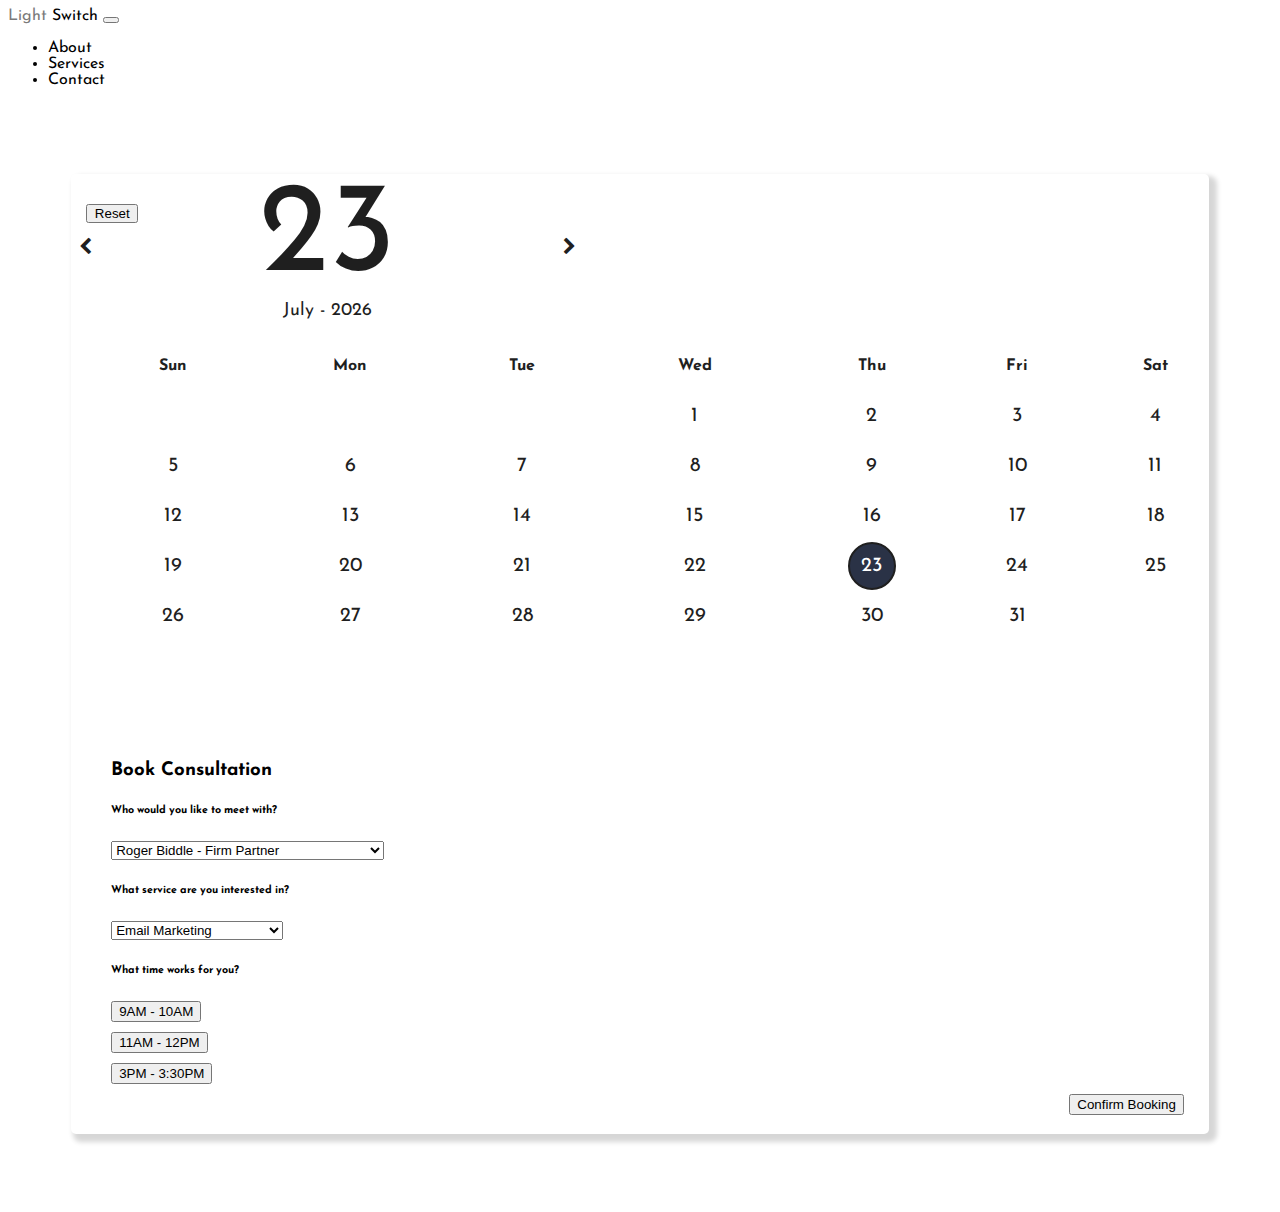
<file: book.html>
<!DOCTYPE html>
<html lang="en">
<head>
    <meta charset="UTF-8">
    <meta http-equiv="X-UA-Compatible" content="IE=edge">
    <meta name="viewport" content="width=device-width, initial-scale=1.0">
    <link href="https://cdn.jsdelivr.net/npm/bootstrap@5.3.0-alpha3/dist/css/bootstrap.min.css" 
    rel="stylesheet" 
    integrity="sha384-KK94CHFLLe+nY2dmCWGMq91rCGa5gtU4mk92HdvYe+M/SXH301p5ILy+dN9+nJOZ" 
    crossorigin="anonymous">
    <link rel="stylesheet" href="style/common-styles.css" />
    <link rel="stylesheet" href="style/book.css" />
    <link href="https://fonts.googleapis.com/css?family=Lato:300,400,700&display=swap" rel="stylesheet">
	  <link rel="stylesheet" href="https://stackpath.bootstrapcdn.com/font-awesome/4.7.0/css/font-awesome.min.css">
    <title>Light Switch Creative | Book</title>
    <script src="https://cdn.jsdelivr.net/npm/bootstrap@5.3.0/dist/js/bootstrap.bundle.min.js"></script>
    <script src="js/jquery.min.js"></script>
    <script src="js/popper.js"></script>
    <script src="js/book.js"></script>
</head>
<body>
    <nav class="navbar sticky-top navbar-expand-md bg-body-tertiary">
        <div class="container-fluid">
          <a class="navbar-brand" href="index.html"><span class="light-text">Light</span> Switch</a>
          <button 
            class="navbar-toggler" 
            type="button" 
            data-bs-toggle="collapse" 
            data-bs-target="#navbarSupportedContent" 
            aria-controls="navbarSupportedContent" 
            aria-expanded="false" 
            aria-label="Toggle navigation"
          >
          </button>
          <div class="collapse navbar-collapse" id="navbarSupportedContent">
            <ul class="navbar-nav ms-auto mb-2 mb-lg-0" id="navbarUl">
              <li class="nav-item">
                <a class="nav-link active" aria-current="page" href="about.html">About</a>
              </li>
              <li class="nav-item">
                <a class="nav-link active" aria-current="page" href="services.html">Services</a>
              </li>
              <li class="nav-item">
                <a class="nav-link active" aria-current="page" href="contact.html">Contact</a>
              </li>
            </ul>
          </div>
        </div>
    </nav>
    <section class="ftco-section">
      <div class="elegant-calendar">
        <div class="row">
          <div class="col-lg-8">
            <div class="d-lg-flex">
              <div class="wrap-header d-flex align-items-center">
                <button type="button" class="btn btn-outline-secondary" id="reset">Reset</button>
                <!-- <h6 id="reset">Reset</h6> -->
                <div id="header" class="p-0">
                  <div class="pre-button d-flex align-items-center justify-content-center"><i class="fa fa-chevron-left"></i></div>
                  <div class="head-info">
                      <div class="head-day"></div>
                      <div class="head-month"></div>
                  </div>
                  <div class="next-button d-flex align-items-center justify-content-center"><i class="fa fa-chevron-right"></i></div>
                </div>
              </div>
              <div class="calendar-wrap">
                <table id="calendar">
                  <thead>
                      <tr>
                          <th>Sun</th>
                          <th>Mon</th>
                          <th>Tue</th>
                          <th>Wed</th>
                          <th>Thu</th>
                          <th>Fri</th>
                          <th>Sat</th>
                      </tr>
                  </thead>
                  <tbody>
                    <tr>
                      <td></td>
                      <td></td>
                      <td></td>
                      <td></td>
                      <td></td>
                      <td></td>
                      <td></td>
                    </tr>
                    <tr>
                      <td></td>
                      <td></td>
                      <td></td>
                      <td></td>
                      <td></td>
                      <td></td>
                      <td></td>
                    </tr>
                    <tr>
                      <td></td>
                      <td></td>
                      <td></td>
                      <td></td>
                      <td></td>
                      <td></td>
                      <td></td>
                    </tr>
                    <tr>
                      <td></td>
                      <td></td>
                      <td></td>
                      <td></td>
                      <td></td>
                      <td></td>
                      <td></td>
                    </tr>
                    <tr>
                      <td></td>
                      <td></td>
                      <td></td>
                      <td></td>
                      <td></td>
                      <td></td>
                      <td></td>
                    </tr>
                    <tr>
                      <td></td>
                      <td></td>
                      <td></td>
                      <td></td>
                      <td></td>
                      <td></td>
                      <td></td>
                    </tr>
                  </tbody>
                </table>
              </div>
            </div>
          </div>
          <div class="col-lg-4">
            <div class="booking-details-container">
              <h3 class="book-title">Book Consultation</h3>
              <h6 class="pt-3">Who would you like to meet with?</h6>
                <select class="form-select w-auto" id="employee-select">
                  <option value="roger" selected>Roger Biddle - Firm Partner</option>
                  <option value="ian">Ian Armstrong - Firm Partner</option>
                  <option value="george">George Stryker - Graphic Design</option>
                  <option value="erin">Erin Stairs - SEO & Social Media Manager</option>
                  <option value="david">David Sklubal - Social Media Producer</option>
                  <option value="jason">Jason White - UI/UX</option>
              </select>
              <h6 class="pt-4">What service are you interested in?</h6>
              <select class="form-select w-auto" aria-label="Team member select" id="service-select">
                <option value="email" selected>Email Marketing</option>
                <option value="video">Video Production</option>
                <option value="search">Search Engine Marketing</option>
              </select>
              <h6 class="pt-4">What time works for you?</h6>
              <div id="avaiable-time-container" class="pb-5"></div>
              <button type="button" class="confirm-btn btn btn-primary btn-lg" id="success-btn" onclick="confirmBooking()">Confirm Booking</button>
              <div class="bottom-padding pb-4"></div>
            </div>
          </div>
        </div>
      </div>
    </section>
</body>
</html>
</file>
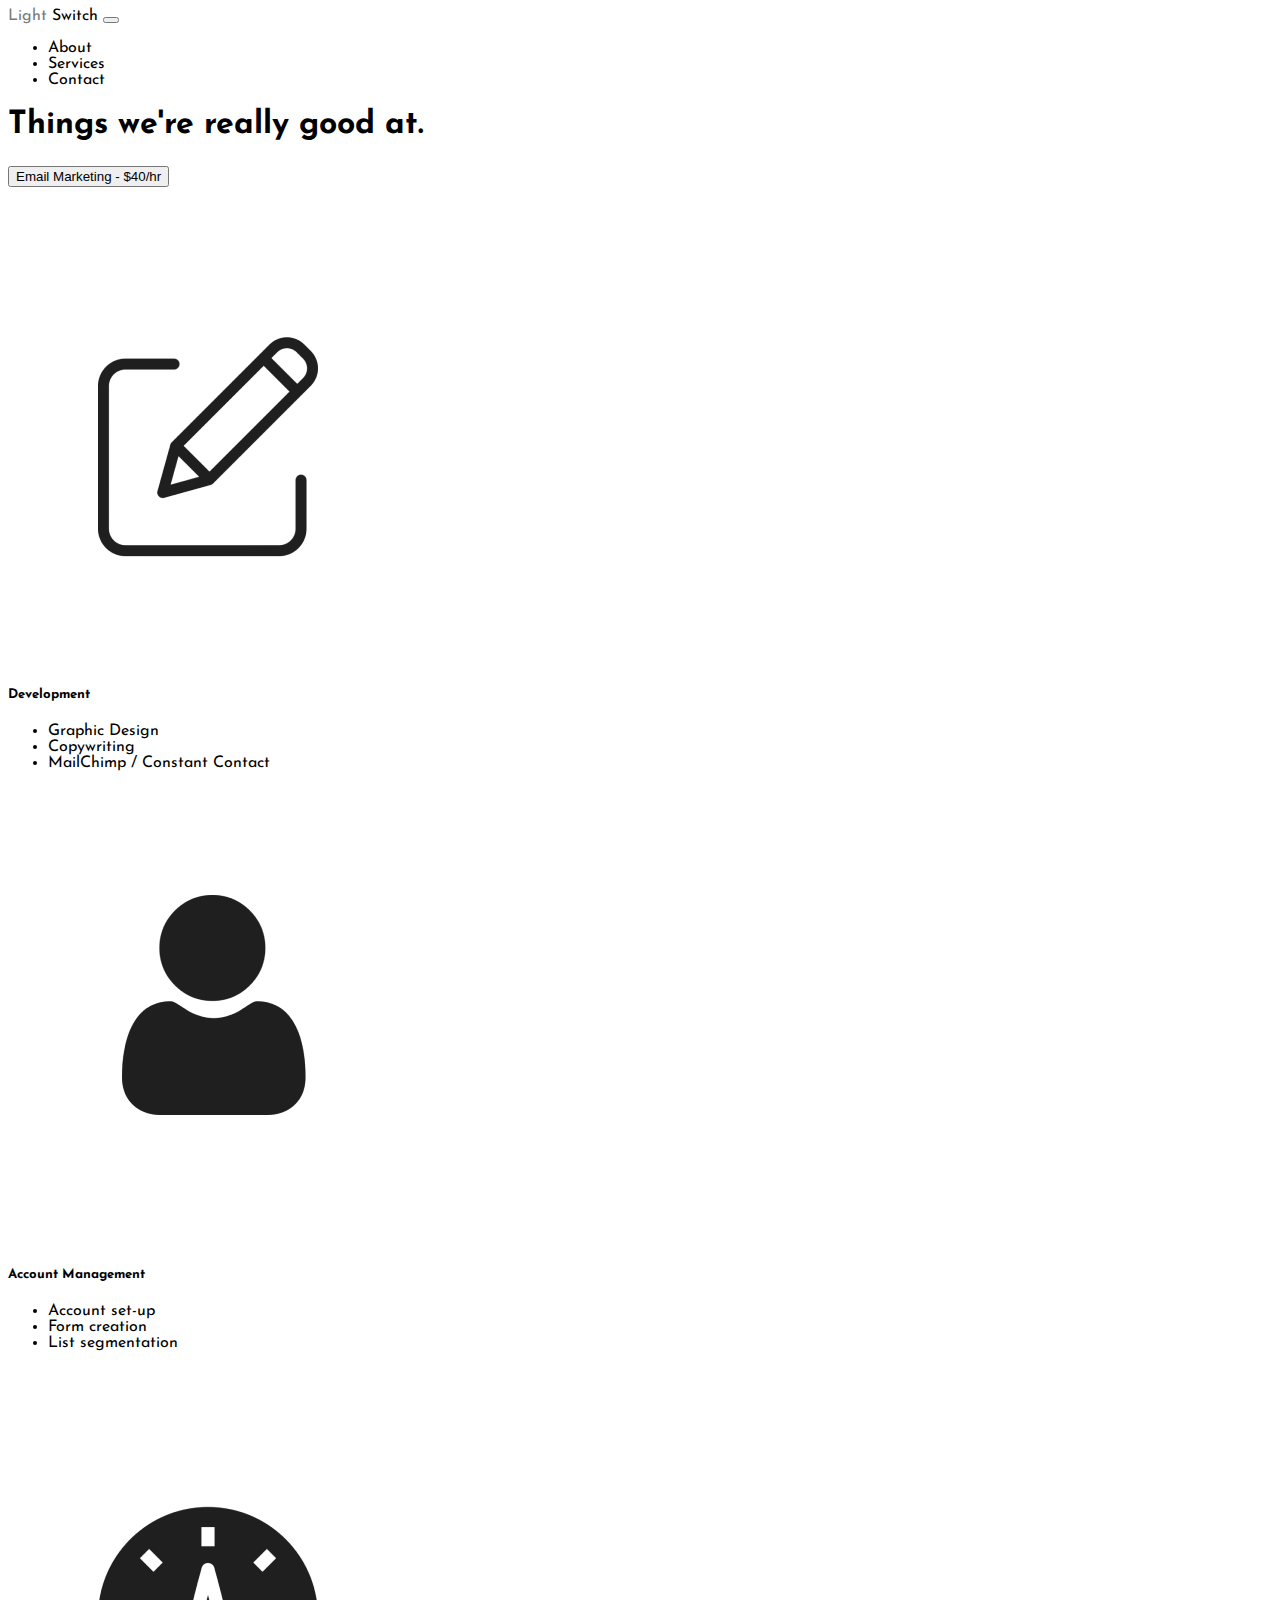
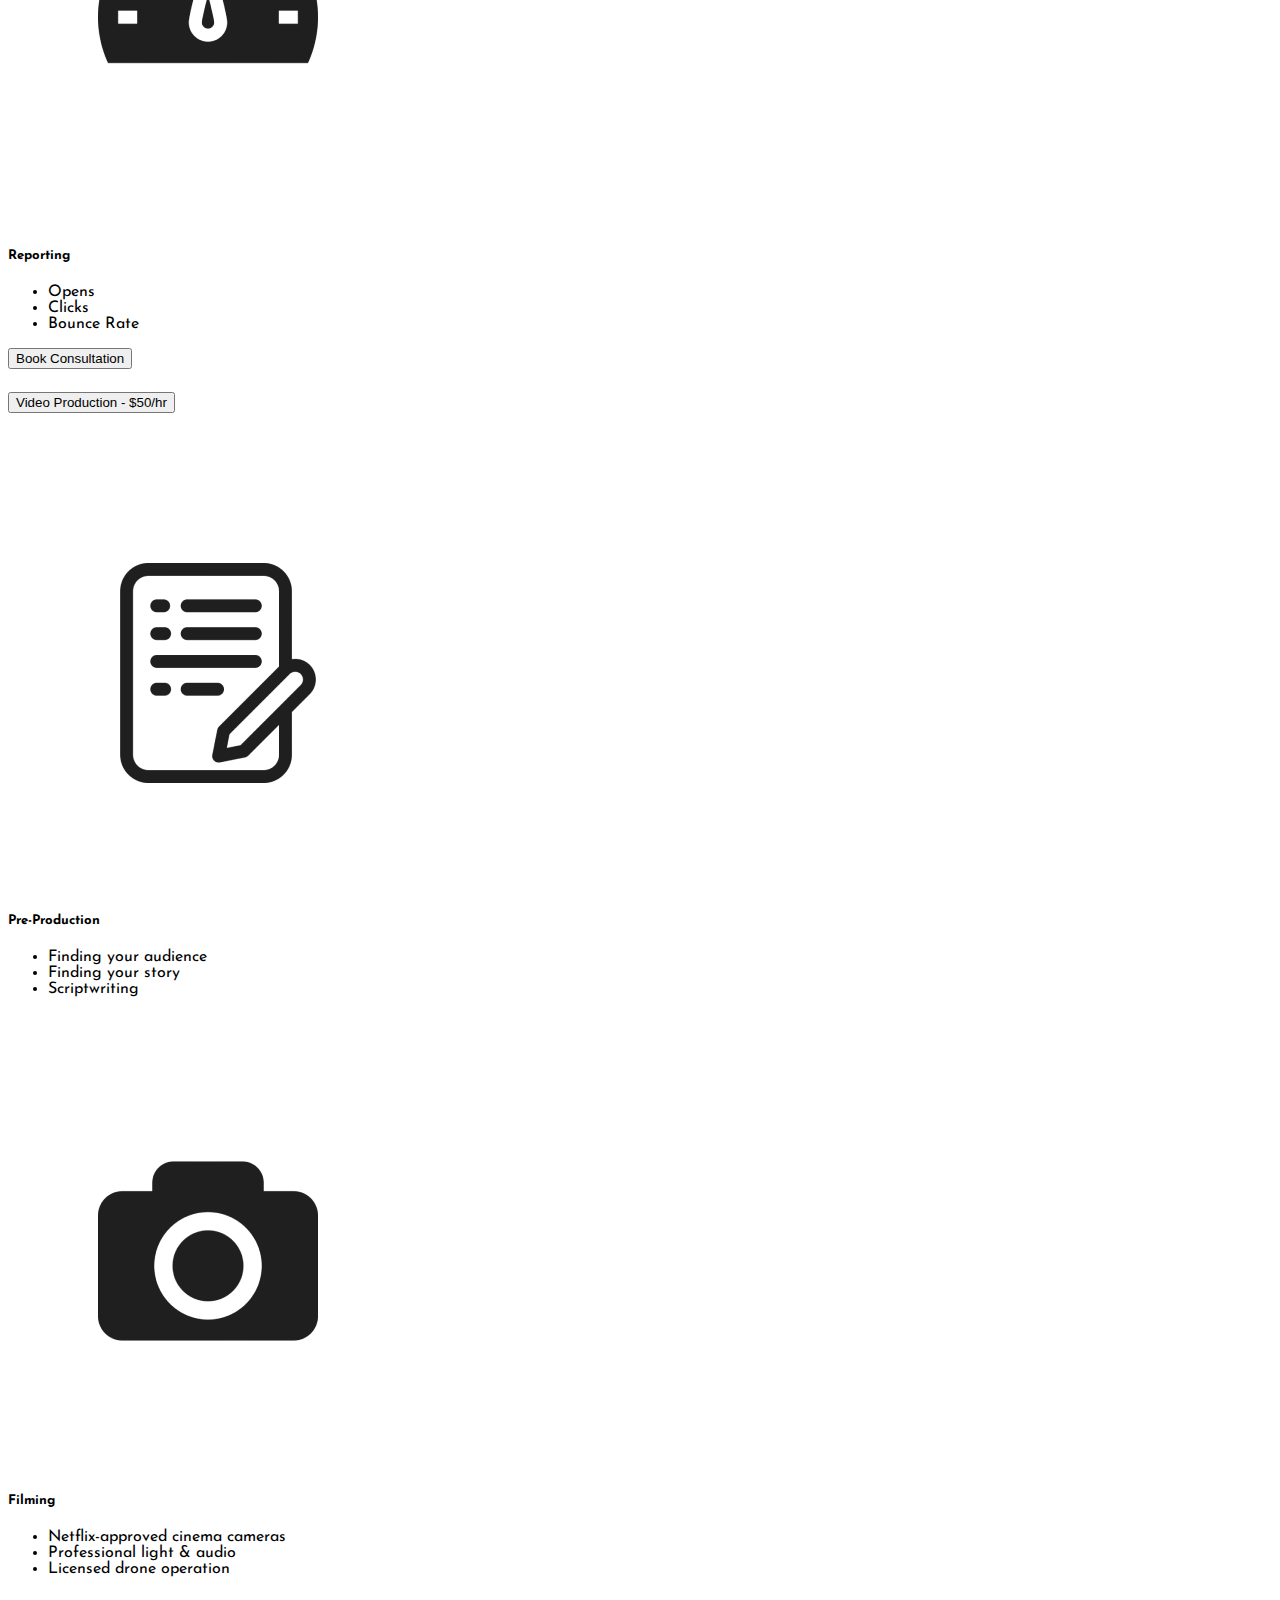
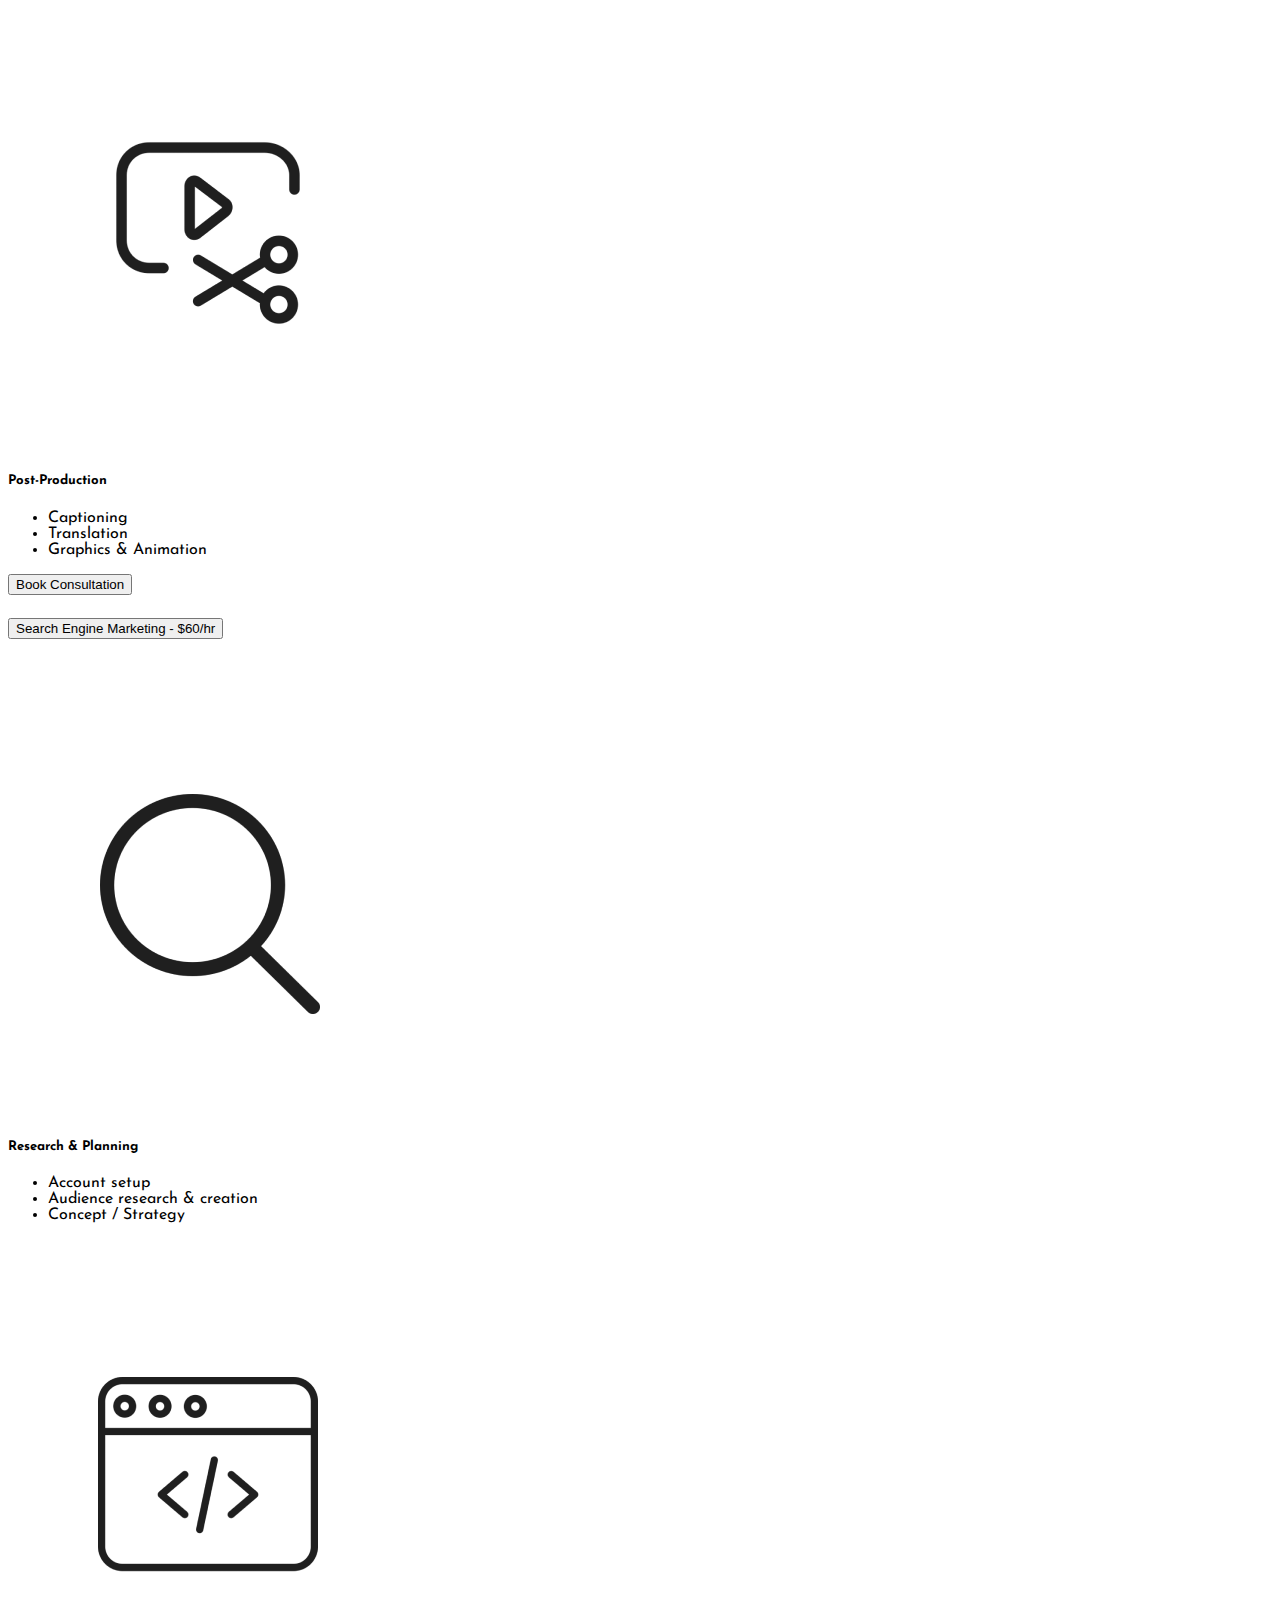
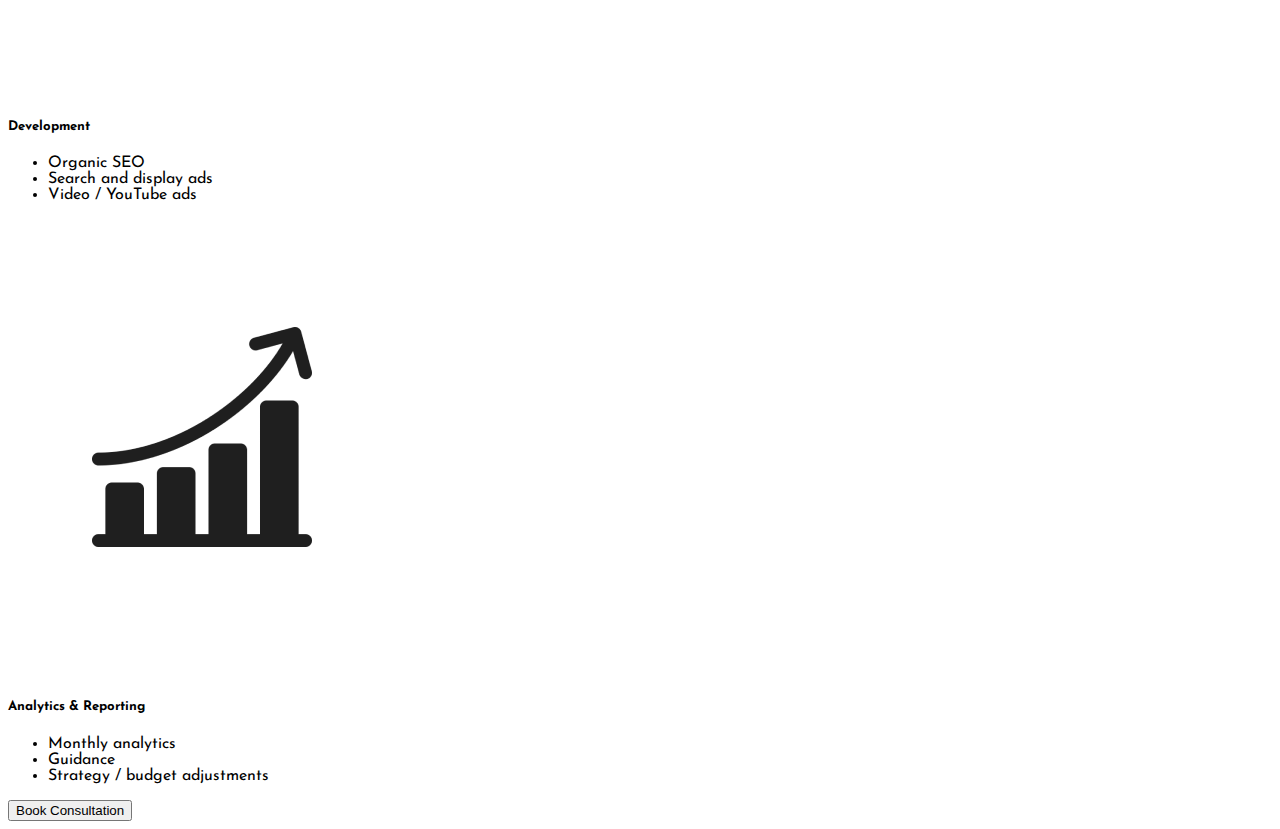
<file: services.html>
<!DOCTYPE html>
<html lang="en">
<head>
    <meta charset="UTF-8">
    <meta http-equiv="X-UA-Compatible" content="IE=edge">
    <meta name="viewport" content="width=device-width, initial-scale=1.0">
    <link href="https://cdn.jsdelivr.net/npm/bootstrap@5.3.0-alpha3/dist/css/bootstrap.min.css" 
    rel="stylesheet" 
    integrity="sha384-KK94CHFLLe+nY2dmCWGMq91rCGa5gtU4mk92HdvYe+M/SXH301p5ILy+dN9+nJOZ" 
    crossorigin="anonymous">
    <link rel="stylesheet" href="style/common-styles.css" />
    <link rel="stylesheet" href="style/services.css" />
    <title>Light Switch Creative | Services</title>
    <!-- Script for accordion animation -->
    <script src="https://cdn.jsdelivr.net/npm/bootstrap@5.3.0/dist/js/bootstrap.bundle.min.js"></script>
    <script src="/js/services.js"></script>
</head>
<body>
    <nav class="navbar sticky-top navbar-expand-md bg-body-tertiary">
        <div class="container-fluid">
          <a class="navbar-brand" href="index.html"><span class="light-text">Light</span> Switch</a>
          <button 
            class="navbar-toggler" 
            type="button" 
            data-bs-toggle="collapse" 
            data-bs-target="#navbarSupportedContent" 
            aria-controls="navbarSupportedContent" 
            aria-expanded="false" 
            aria-label="Toggle navigation"
          >
          </button>
          <div class="collapse navbar-collapse" id="navbarSupportedContent">
            <ul class="navbar-nav ms-auto mb-2 mb-lg-0" id="navbarUl">
              <li class="nav-item">
                <a class="nav-link active" aria-current="page" href="about.html">About</a>
              </li>
              <li class="nav-item">
                <a class="nav-link active" aria-current="page" href="services.html">Services</a>
              </li>
              <li class="nav-item">
                <a class="nav-link active" aria-current="page" href="contact.html">Contact</a>
              </li>
            </ul>
          </div>
        </div>
    </nav>
    <h1 class="p-5">Things we're really good at.</h1>
    <div class="container">
      <div class="accordion" id="accordionExample">
        <div class="accordion-item">
          <h2 class="accordion-header">
            <button class="accordion-button bg-white" type="button" data-bs-toggle="collapse" data-bs-target="#collapseOne" aria-expanded="true" aria-controls="collapseOne">
              Email Marketing - $40/hr
            </button>
          </h2>
          <div id="collapseOne" class="accordion-collapse collapse show" data-bs-parent="#accordionExample">
            <div class="accordion-body">
              <div class="row">
                <div class="col">
                  <img src="images/email-marketing/development.png" alt="Development">
                  <h5>Development</h5>
                  <ul>
                    <li>Graphic Design</li>
                    <li>Copywriting</li>
                    <li>MailChimp / Constant Contact</li>
                  </ul>
                </div>
                <div class="col">
                  <img src="images/email-marketing/account-management.png" alt="Account Management">
                  <h5>Account Management</h5>
                  <ul>
                    <li>Account set-up</li>
                    <li>Form creation</li>
                    <li>List segmentation</li>
                  </ul>
                </div>
                <div class="col">
                  <img src="images/email-marketing/reporting.png" alt="Reporting">
                  <h5>Reporting</h5>
                  <ul>
                    <li>Opens</li>
                    <li>Clicks</li>
                    <li>Bounce Rate</li>
                  </ul>
                  <div class="p-3"></div>
                  <button type="button" class="btn btn-secondary float-end" onclick="bookEmail()"><a>Book Consultation</a></button>
                </div>
              </div>
            </div>
          </div>
        </div>
        <div class="accordion-item">
          <h2 class="accordion-header">
            <button class="accordion-button collapsed bg-white" type="button" data-bs-toggle="collapse" data-bs-target="#collapseTwo" aria-expanded="false" aria-controls="collapseTwo">
              Video Production - $50/hr
            </button>
          </h2>
          <div id="collapseTwo" class="accordion-collapse collapse" data-bs-parent="#accordionExample">
            <div class="accordion-body">
              <div class="row">
                <div class="col">
                  <img src="images/video-production/pre-production.png" alt="Pre-production">
                  <h5>Pre-Production</h5>
                  <ul>
                    <li>Finding your audience</li>
                    <li>Finding your story</li>
                    <li>Scriptwriting</li>
                  </ul>
                </div>
                <div class="col">
                  <img src="images/video-production/filming.png" alt="Filming">
                  <h5>Filming</h5>
                  <ul>
                    <li>Netflix-approved cinema cameras</li>
                    <li>Professional light & audio</li>
                    <li>Licensed drone operation</li>
                  </ul>
                </div>
                <div class="col">
                  <img src="images/video-production/post-production.png" alt="Post-production">
                  <h5>Post-Production</h5>
                  <ul>
                    <li>Captioning</li>
                    <li>Translation</li>
                    <li>Graphics & Animation</li>
                  </ul>
                  <div class="p-3"></div>
                  <button type="button" class="btn btn-secondary float-end" onclick="bookVideo()"><a>Book Consultation</a></button>
                </div>
              </div>
            </div>
          </div>
        </div>
        <div class="accordion-item">
          <h2 class="accordion-header">
            <button class="accordion-button collapsed bg-white" type="button" data-bs-toggle="collapse" data-bs-target="#collapseThree" aria-expanded="false" aria-controls="collapseThree">
              Search Engine Marketing - $60/hr
            </button>
          </h2>
          <div id="collapseThree" class="accordion-collapse collapse" data-bs-parent="#accordionExample">
            <div class="accordion-body">
              <div class="row">
                <div class="col">
                  <img src="images/search-engine-marketing/research-planning.png" alt="Research and planning">
                  <h5>Research & Planning</h5>
                  <ul>
                    <li>Account setup</li>
                    <li>Audience research & creation</li>
                    <li>Concept / Strategy</li>
                  </ul>
                </div>
                <div class="col">
                  <img src="images/search-engine-marketing/development.png" alt="Development">
                  <h5>Development</h5>
                  <ul>
                    <li>Organic SEO</li>
                    <li>Search and display ads</li>
                    <li>Video / YouTube ads</li>
                  </ul>
                </div>
                <div class="col">
                  <img src="images/search-engine-marketing/analytics-reporting.png" alt="Analytics and reporting">
                  <h5>Analytics & Reporting</h5>
                  <ul>
                    <li>Monthly analytics</li>
                    <li>Guidance</li>
                    <li>Strategy / budget adjustments</li>
                  </ul>
                  <div class="p-3"></div>
                  <button type="button" class="btn btn-secondary float-end" onclick="bookSearch()"><a>Book Consultation</a></button>
                </div>
              </div>
            </div>
          </div>
        </div>
      </div>
    </div>
</body>
</html>
</file>
<file: style/common-styles.css>
@import url('https://fonts.googleapis.com/css2?family=Josefin+Sans&display=swap');

body {
    font-family: 'Josefin Sans';
}

a {
    color: inherit;
    text-decoration: none; /* no underline */
}

.light-text {
    color: #7A7A7A;
}

.navbar-nav > li {
    padding-right: 100px;
}

.title-page-content {
    opacity: 0.75;
    padding-top: 200px;
}

.title {
    color: #1F1F1F;
}

.sub-title {
    color: #7A7A7A;
    padding-top: 10px;
}

.btn-spacer {
    padding-top: 50px;
}

.title-spacer {
    padding-top: 50px;
}

.paragraph-spacer {
    padding-top: 30px;
}
</file>
<file: style/book.css>
.ftco-section {
    padding: 70px 0; }
  
  .heading-section {
    font-size: 28px;
    color: #000; }
  
  .img {
    background-size: cover;
    background-repeat: no-repeat;
    background-position: center center; }
  
  .elegant-calendar {
    max-width: 90%;
    text-align: center;
    position: relative;
    margin: 0 auto;
    overflow: hidden;
    border-radius: 5px;
    /* -webkit-box-shadow: 0px 19px 27px -20px rgba(0, 0, 0, 0.16);
    -moz-box-shadow: 0px 19px 27px -20px rgba(0, 0, 0, 0.16); */
    box-shadow: 5px 5px 5px 3px rgba(0, 0, 0, 0.16); }
  
  .wrap-header {
    position: relative;
    width: 45%;
    background: fff; }
    @media (max-width: 767.98px) {
      .wrap-header {
        width: 100%;
        padding: 20px 0; } }
  
  #header {
    width: 100%;
    position: relative; }
    #header .pre-button, #header .next-button {
      cursor: pointer;
      width: 1em;
      height: 1em;
      line-height: 1em;
      border-radius: 50%;
      position: absolute;
      top: 50%;
      -webkit-transform: translateY(-50%);
      -ms-transform: translateY(-50%);
      transform: translateY(-50%);
      font-size: 18px; }
      #header .pre-button i, #header .next-button i {
        color: #1F1F1F; }
  
  .pre-button {
    left: 5px; }
  
  .next-button {
    right: 5px; }
  
  .head-day {
    font-size: 8em;
    line-height: 1;
    color: #1F1F1F; }
  
  .head-month {
    font-size: 2em;
    line-height: 1;
    color: #1F1F1F;
    font-size: 18px; }
  
  .calendar-wrap {
    width: 100%;
    background: #fff;
    padding: 20px; }
  
  #calendar {
    width: 100%; }
  
  #calendar tr {
    height: 3em; }
  
  thead tr {
    color: #1F1F1F;
    font-weight: 700; }
  
  tbody tr {
    color: #1F1F1F; }
  
  tbody td {
    /* width: 14%; */
    border-radius: 50%;
    cursor: pointer;
    -webkit-transition: all 0.2s ease-in;
    -o-transition: all 0.2s ease-in;
    transition: all 0.2s ease-in;
    position: relative;
    z-index: 0; 
    font-size: 20px;}
    tbody td:after {
      position: absolute;
      top: 50%;
      left: 0;
      right: 0;
      bottom: 0;
      content: '';
      width: 44px;
      height: 44px;
      margin: 0 auto;
      -webkit-transform: translateY(-50%);
      -ms-transform: translateY(-50%);
      transform: translateY(-50%);
      border-radius: 50%;
      -webkit-transition: 0.3s;
      -o-transition: 0.3s;
      transition: 0.3s;
      z-index: -1; }
      @media (prefers-reduced-motion: reduce) {
        tbody td:after {
          -webkit-transition: none;
          -o-transition: none;
          transition: none; } }
  
  tbody td:hover, .selected {
    color: #fff;
    border: none; }
    tbody td:hover:after, .selected:after {
      background: #2a3246; }
  
  tbody td:active {
    -webkit-transform: scale(0.7);
    -ms-transform: scale(0.7);
    transform: scale(0.7); }

  #today:after {
    border: 2px solid #1f1f1f; }
  
  #disabled {
    cursor: default;
    background: #fff; }
  
  #disabled:hover {
    background: #fff;
    color: #c9c9c9; }
    #disabled:hover:after {
      background: transparent; }
  
  #reset {
    position: absolute;
    top: 30px;
    left: 15px;
    z-index: 999;
    cursor: pointer;
    padding: 0 0.5em;
    -webkit-transition: all 0.3s ease;
    -o-transition: all 0.3s ease;
    transition: all 0.3s ease; }
  
  .booking-details-container {
    padding-top: 30px;
    padding-left: 40px;
    padding-bottom: 40px;
    width: 800px;
    text-align: left;
    overflow-y: scroll; }
  
  .flex-break {
    flex-basis: 100%;
    height: 10px; }

  .confirm-btn {
    position: absolute;
    right: 25px;
  }
</file>
<file: style/services.css>
.col > img {
    padding-top: 40px;
    padding-bottom: 15px;
    max-width: 35%;
}

.col > h6 {
    padding-bottom: 20px;
}
</file>
